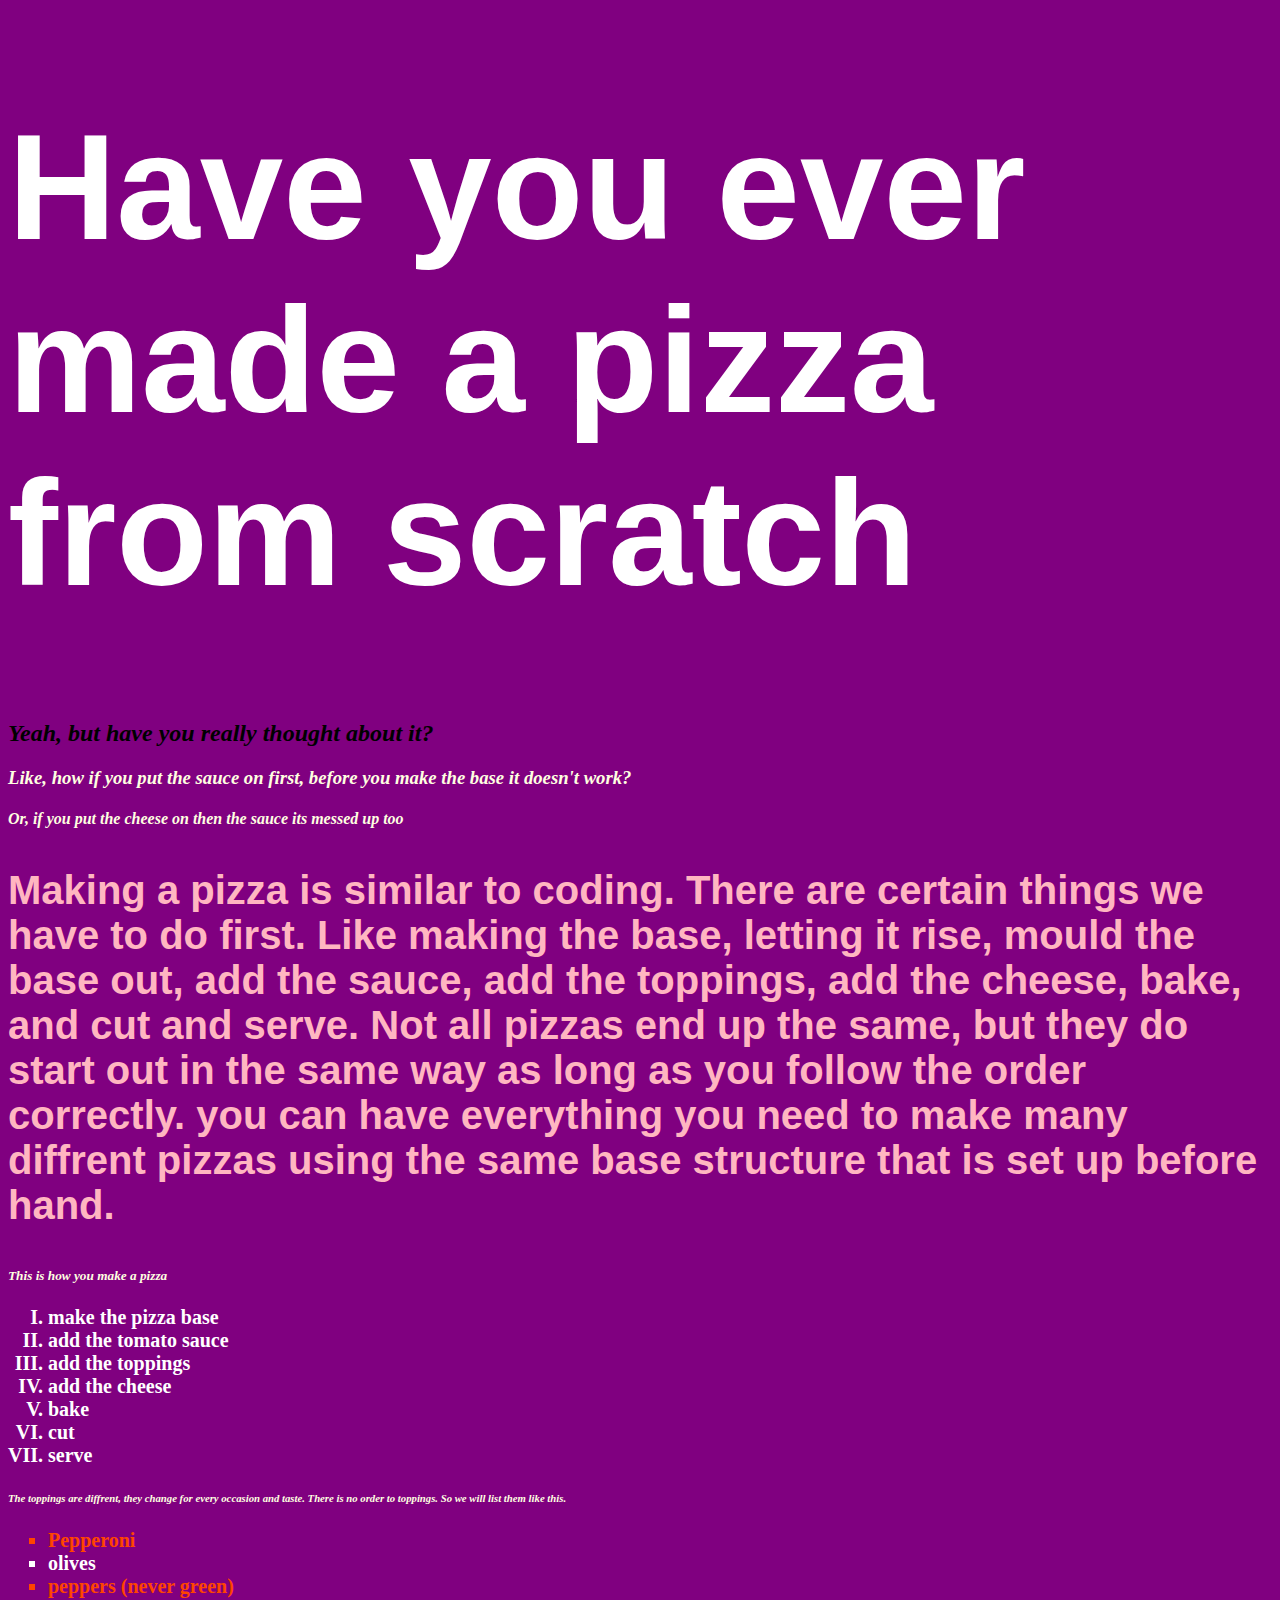
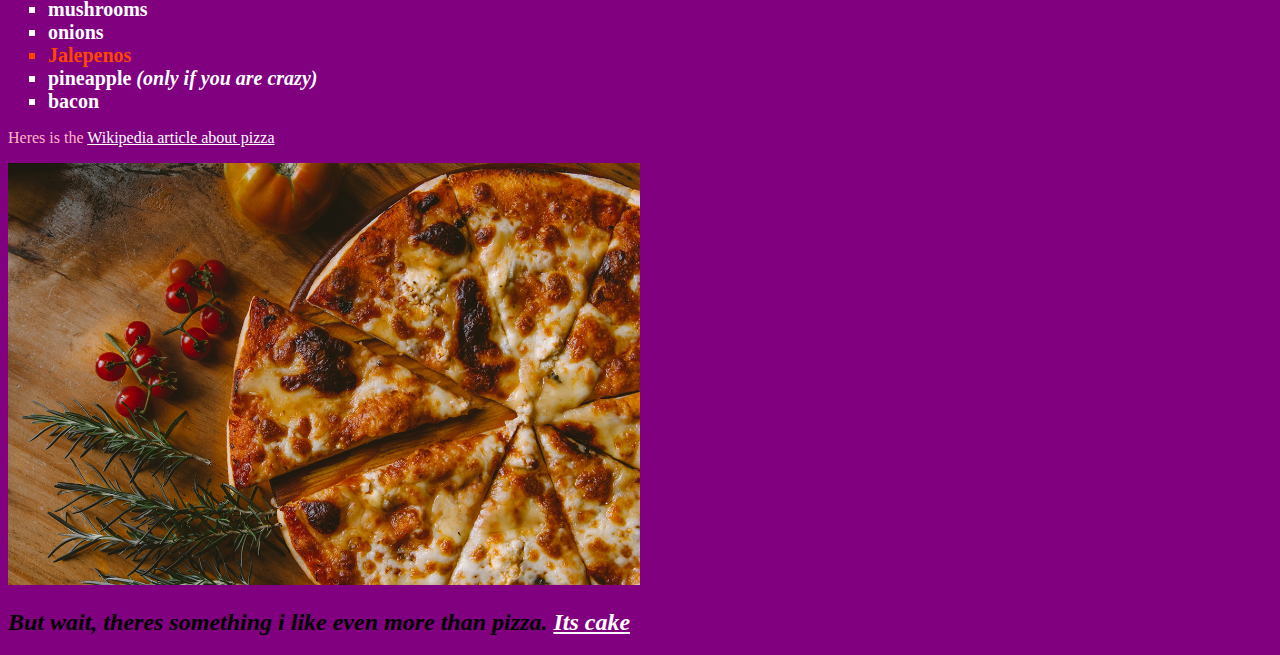
<file: index.html>
<!DOCTYPE html>
<html lang="en">
<head>
<meta charset="UTF-8"> 
<meta http-equiv="X-UA-Compatible" content="IE=edge">
<meta name="viewport" content="width=device-width, intitial-scale=1.0">
<link rel="stylesheet" href="styles.css"/>
<title>Pizza Party</title>
</head>
<body>
<h1>Have you ever made a pizza from scratch</h1>
<h2>Yeah, but have you really thought about it?</h2>
<h3>Like, how if you put the sauce on first, before you make the base 
it doesn't work?</h3>
<h4>Or, if you put the cheese on then the sauce its messed up too</h4>

<p class="special"> Making a pizza is similar to coding. There are certain things we have 
to do first. Like making the base, letting it rise, mould the base out, 
add the sauce, add the toppings, add the cheese, bake, and cut and serve.
Not all pizzas end up the same, but they do start out in the same way as 
long as you follow the order correctly. you can have everything you need to
make many diffrent pizzas using the same base structure that is set up 
before hand.</p>

<h5>This is how you make a pizza</h5>

<ol>
<li>make the pizza base</li>
<li>add the tomato sauce</li>
<li>add the toppings</li>
<li>add the cheese</li>
<li>bake</li>
<li>cut</li>
<li>serve</li>
</ol>

<h6>The toppings are diffrent, they change for every occasion and taste. There is no
 order to toppings. So we will list them like this.</h6>

 <ul>
<li class="fave">Pepperoni</li>
<li>olives</li>
<li class="fave">peppers <strong>(never green)</strong></li>
<li>mushrooms</li>
<li>onions</li>
<li class="fave">Jalepenos</li>
<li>pineapple <em>(only if you are crazy)</em></li>
<li>bacon</li>
</ul>

<p>Heres is the <a href="https://en.wikipedia.org/wiki/pizza">Wikipedia article about
pizza</a></p>

<img class="pizza" src="pizza.jpg" alt="a picture of a pizza">
<h2>But wait, theres something i like even more than pizza. <a href="cake.html" target="_blank">Its cake</a></h2>
</body>
</html>
</file>
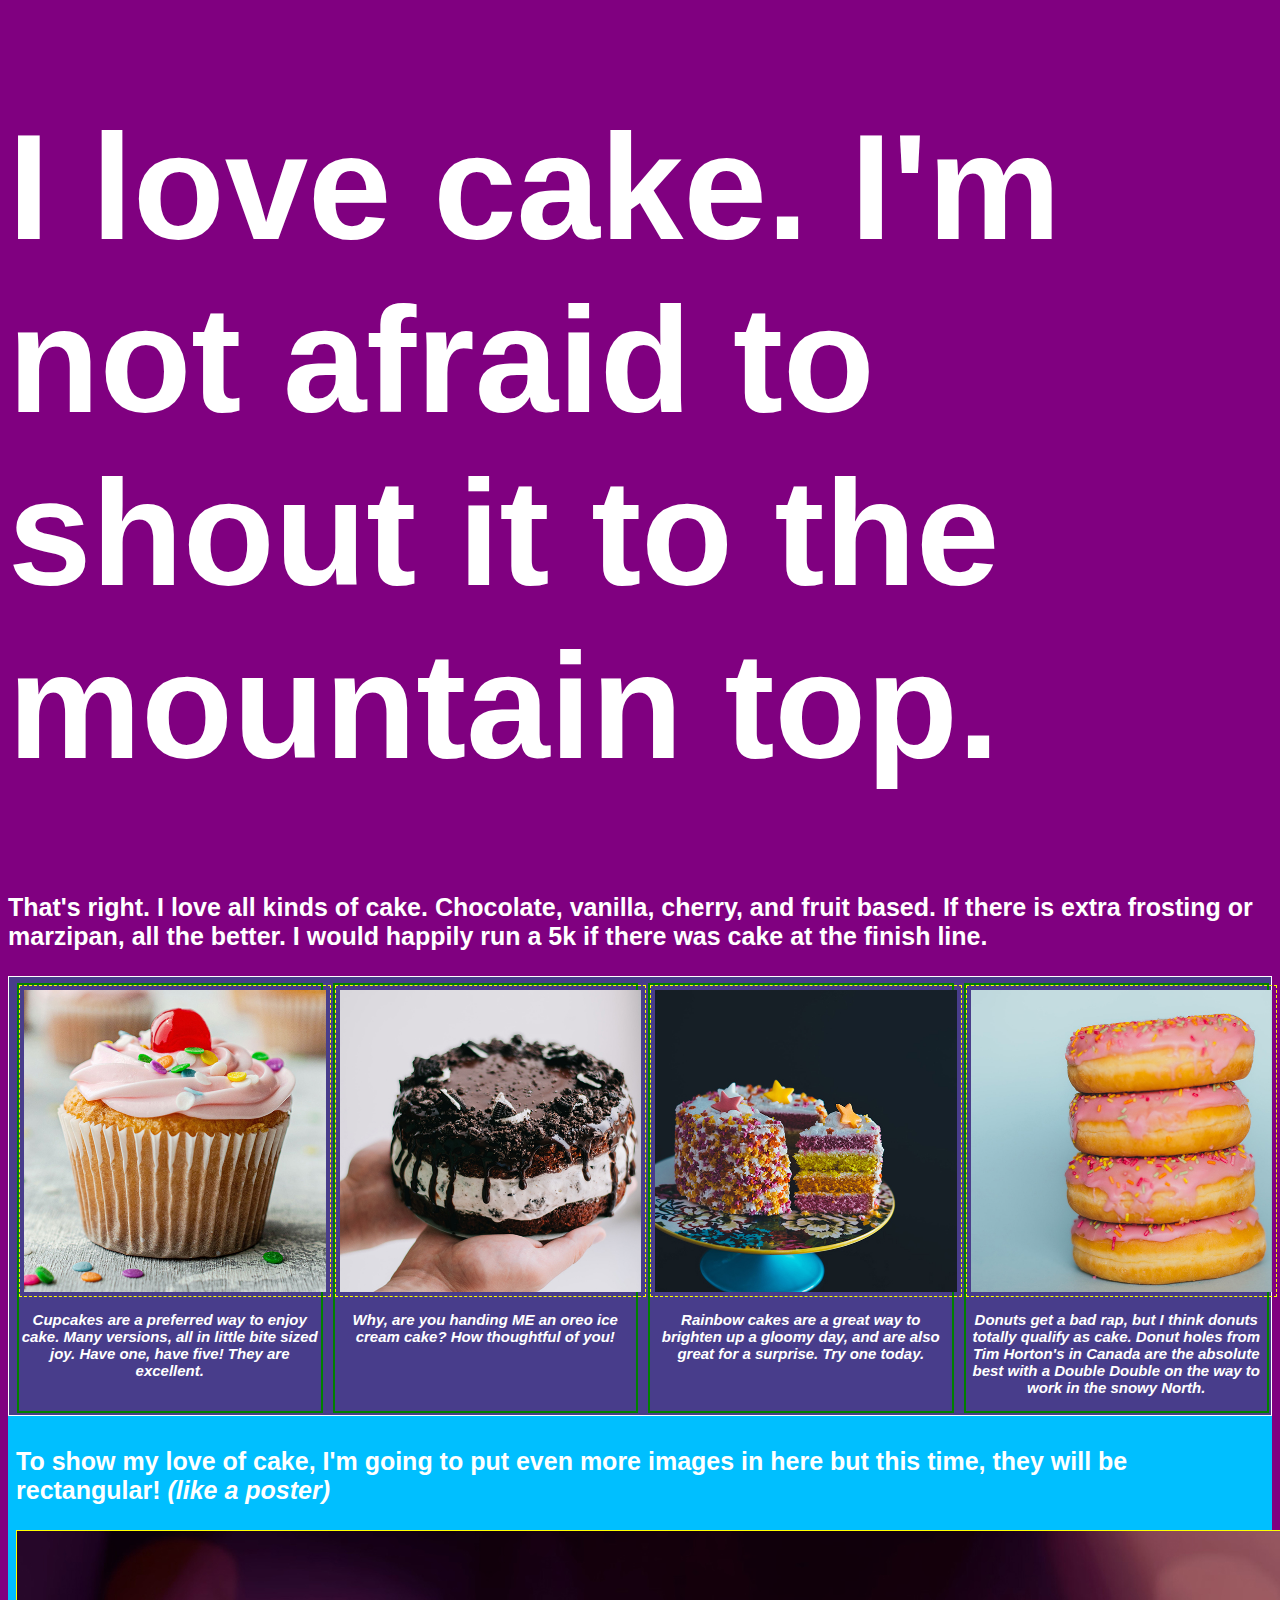
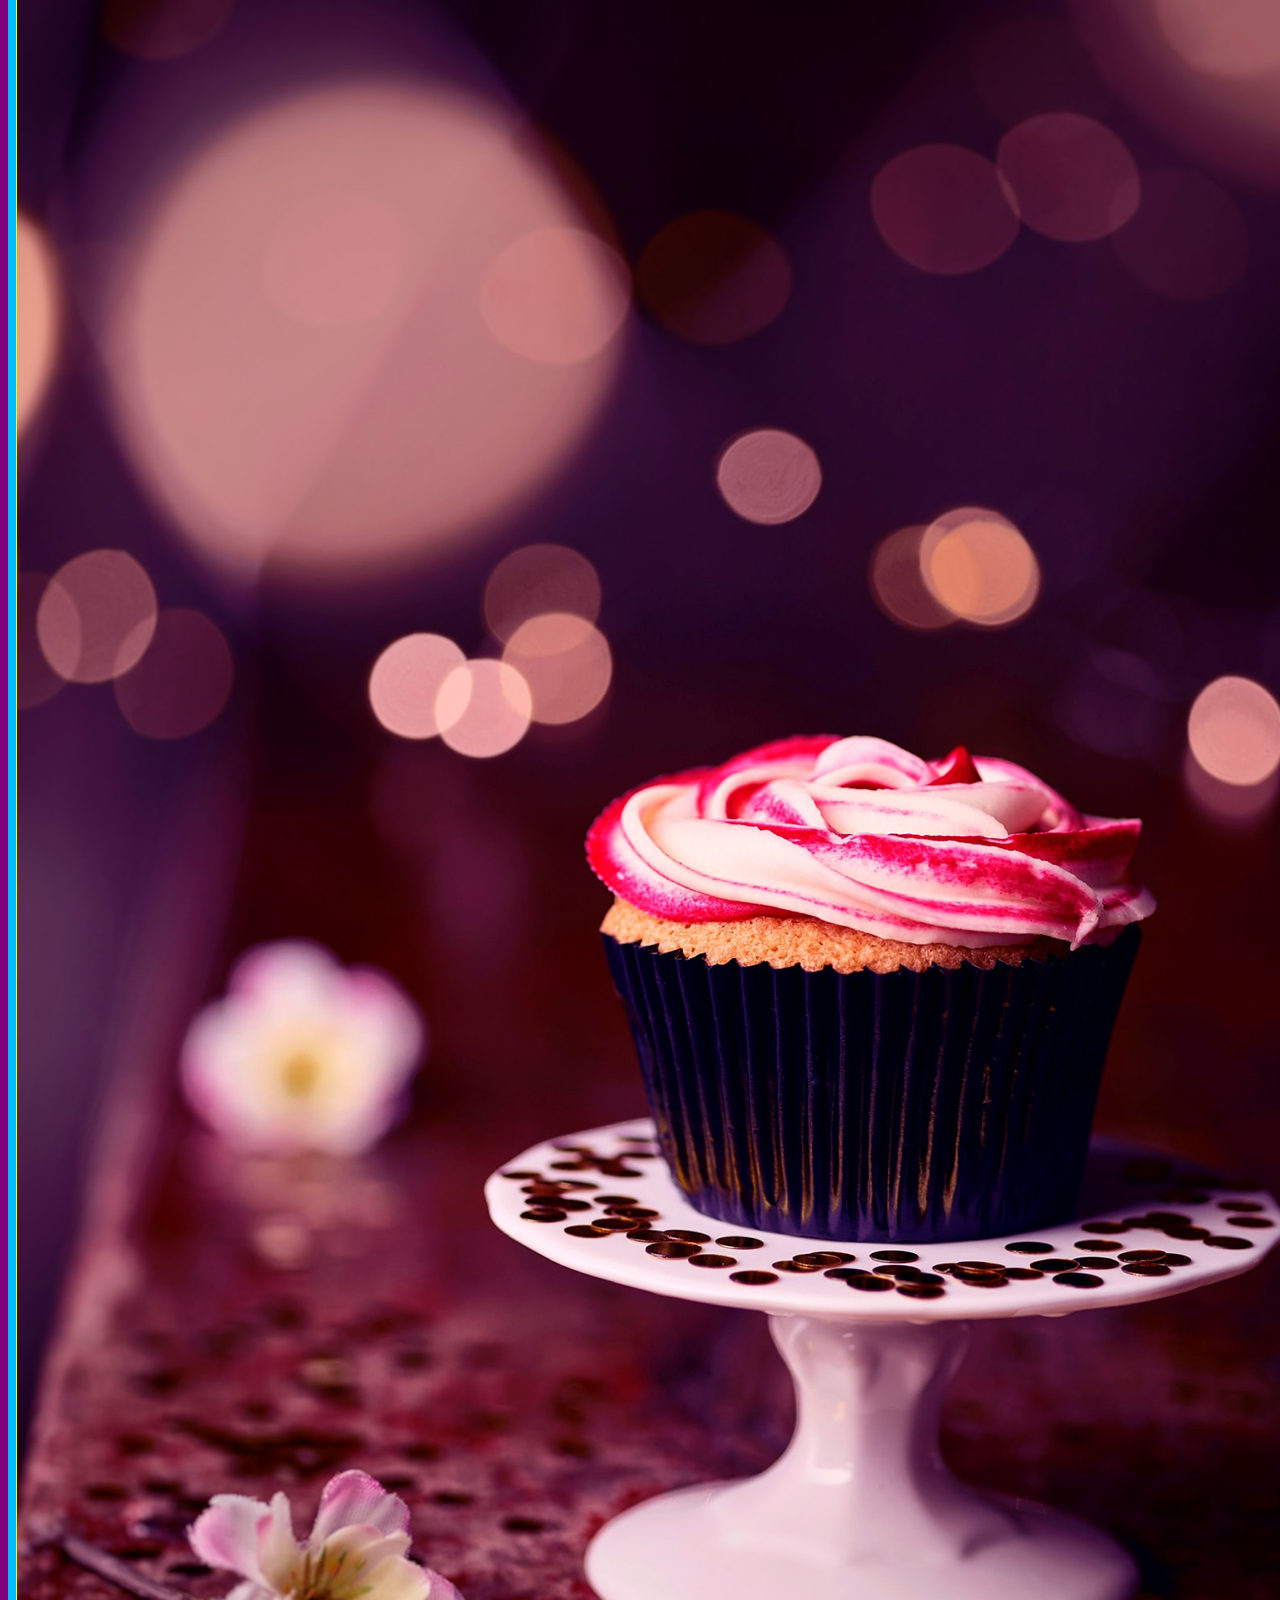
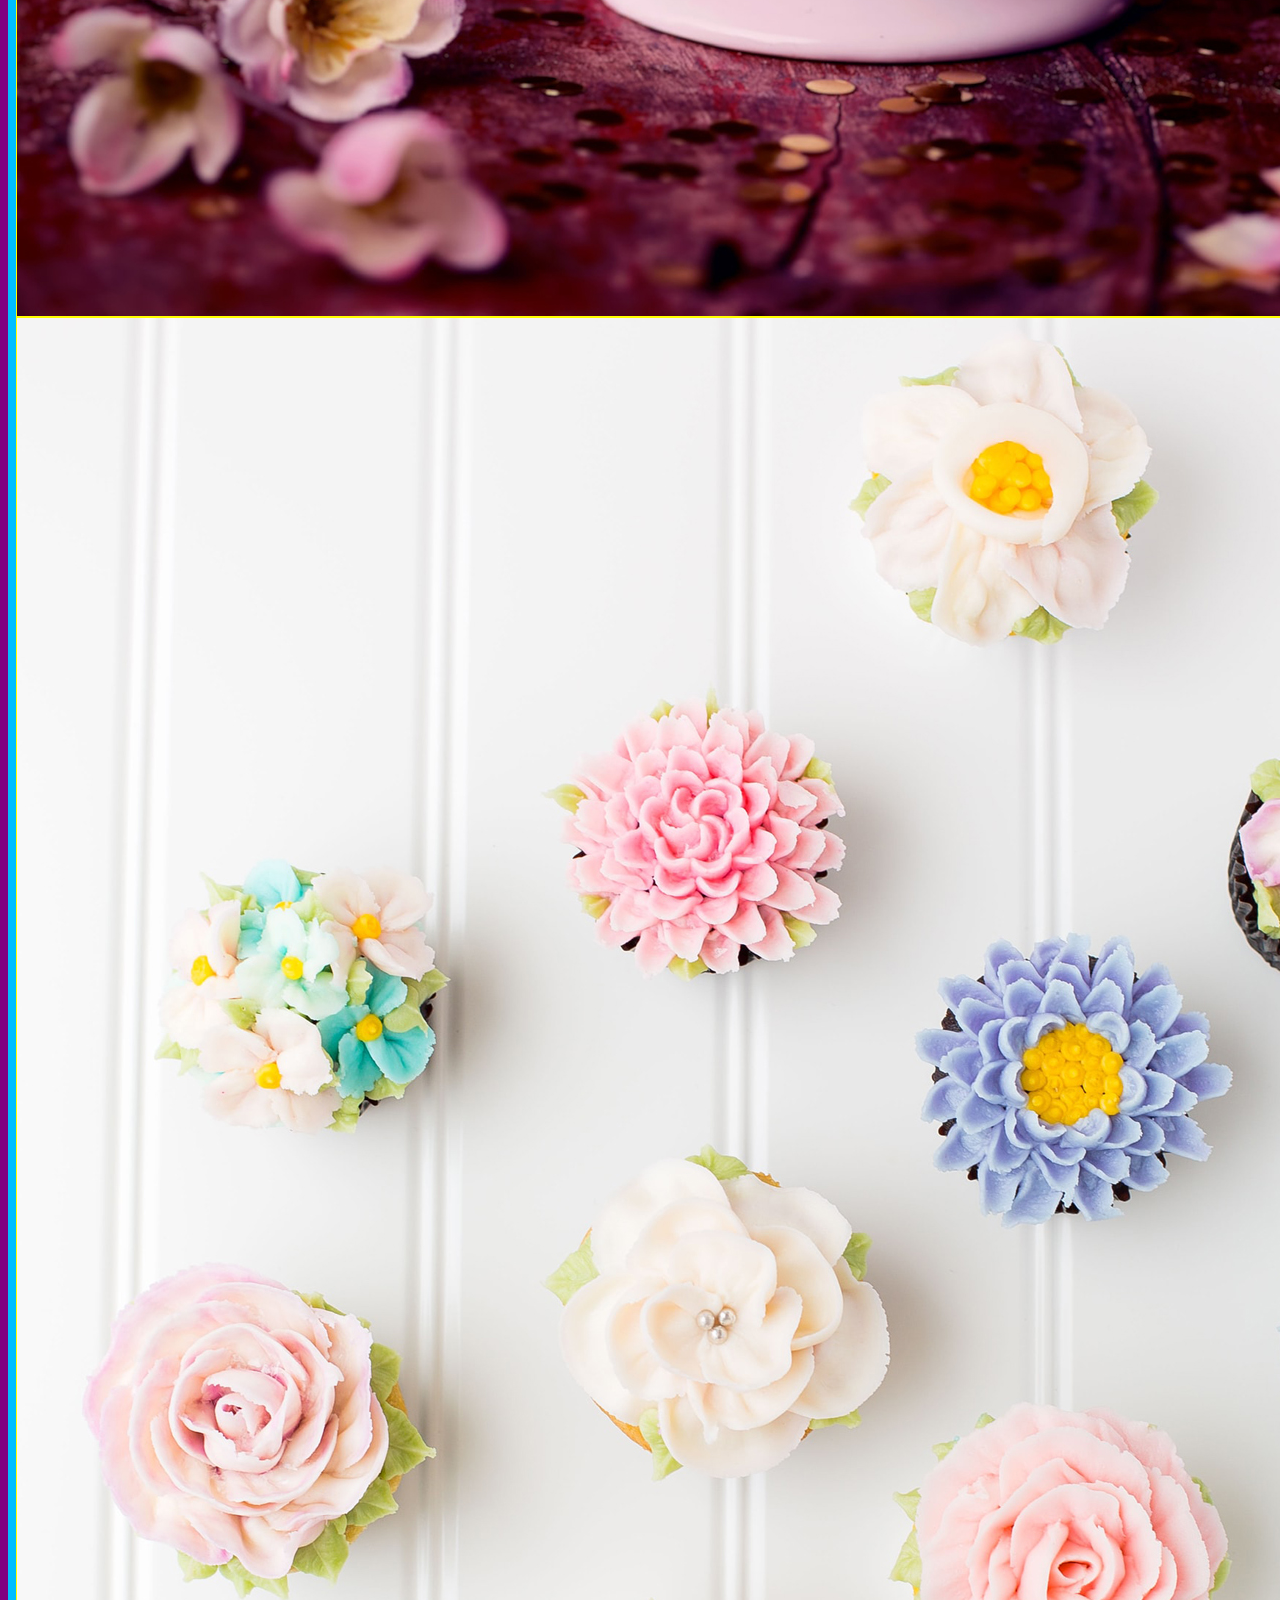
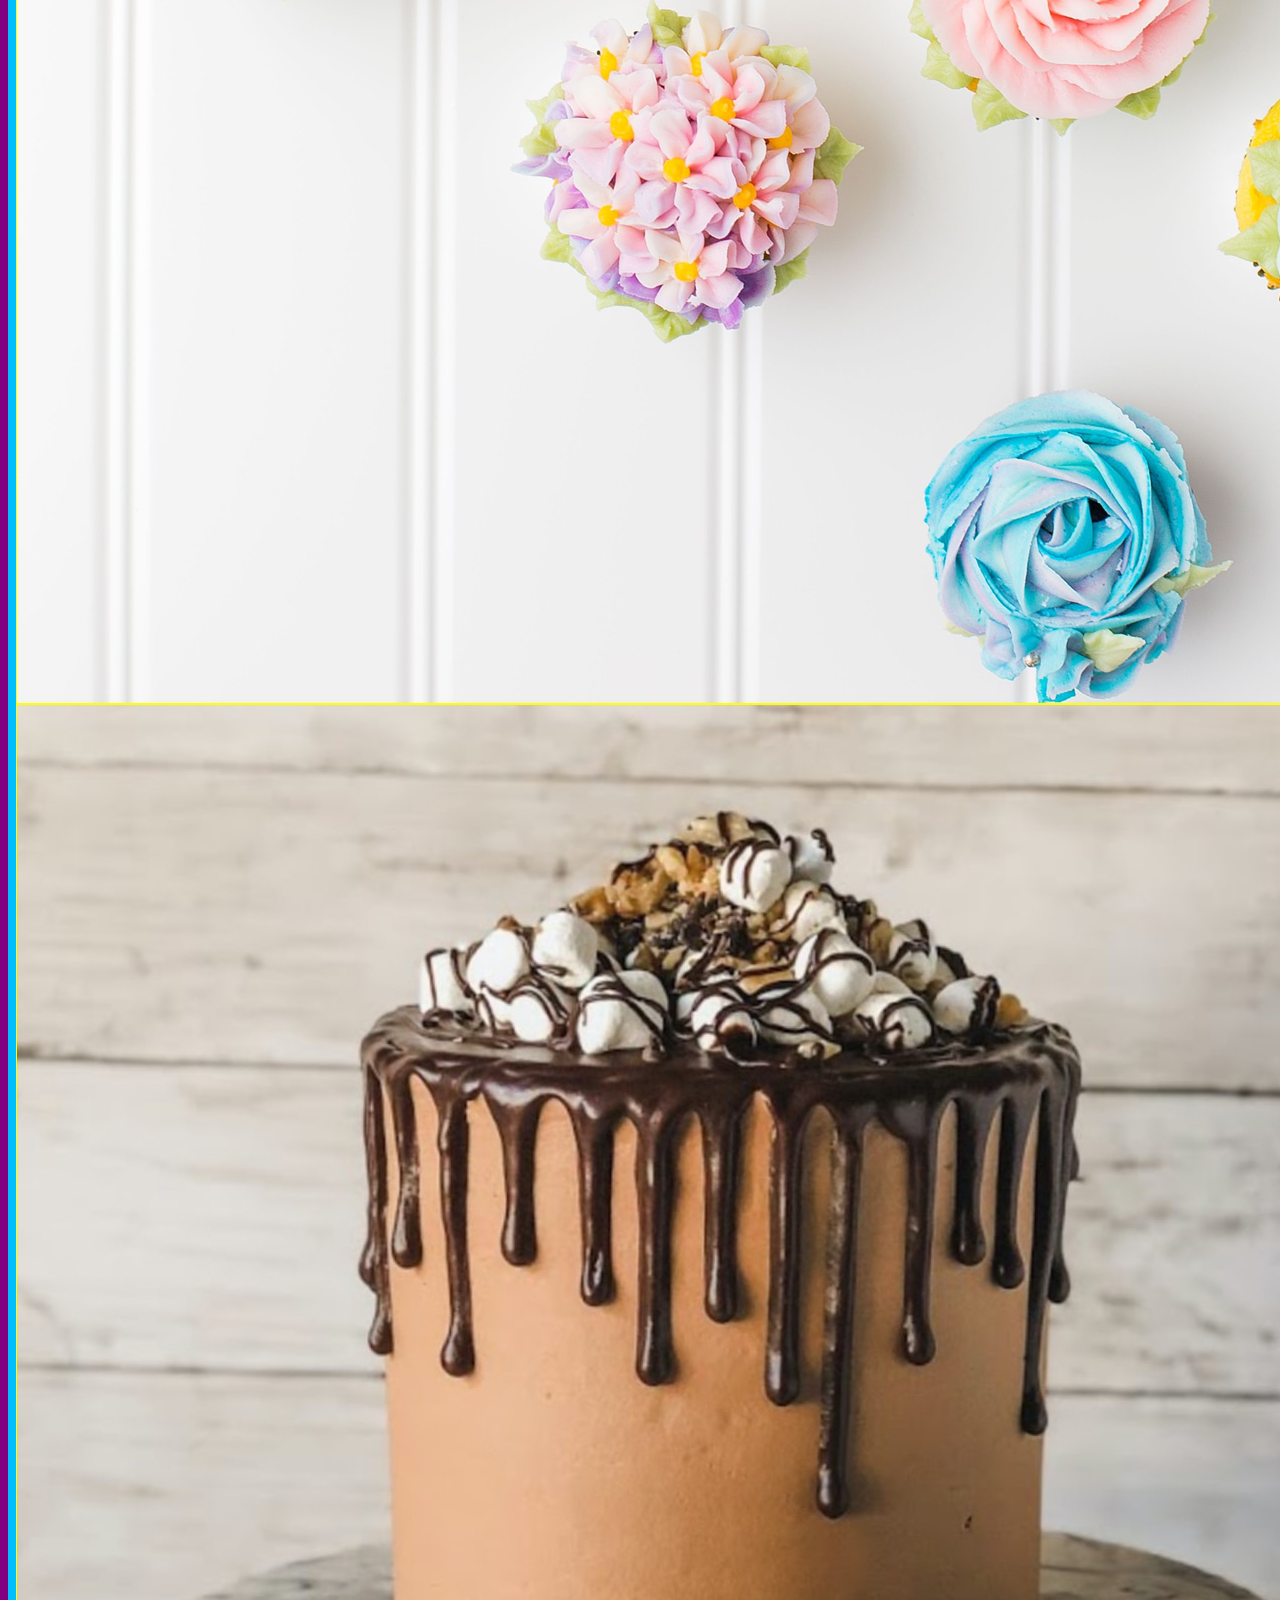
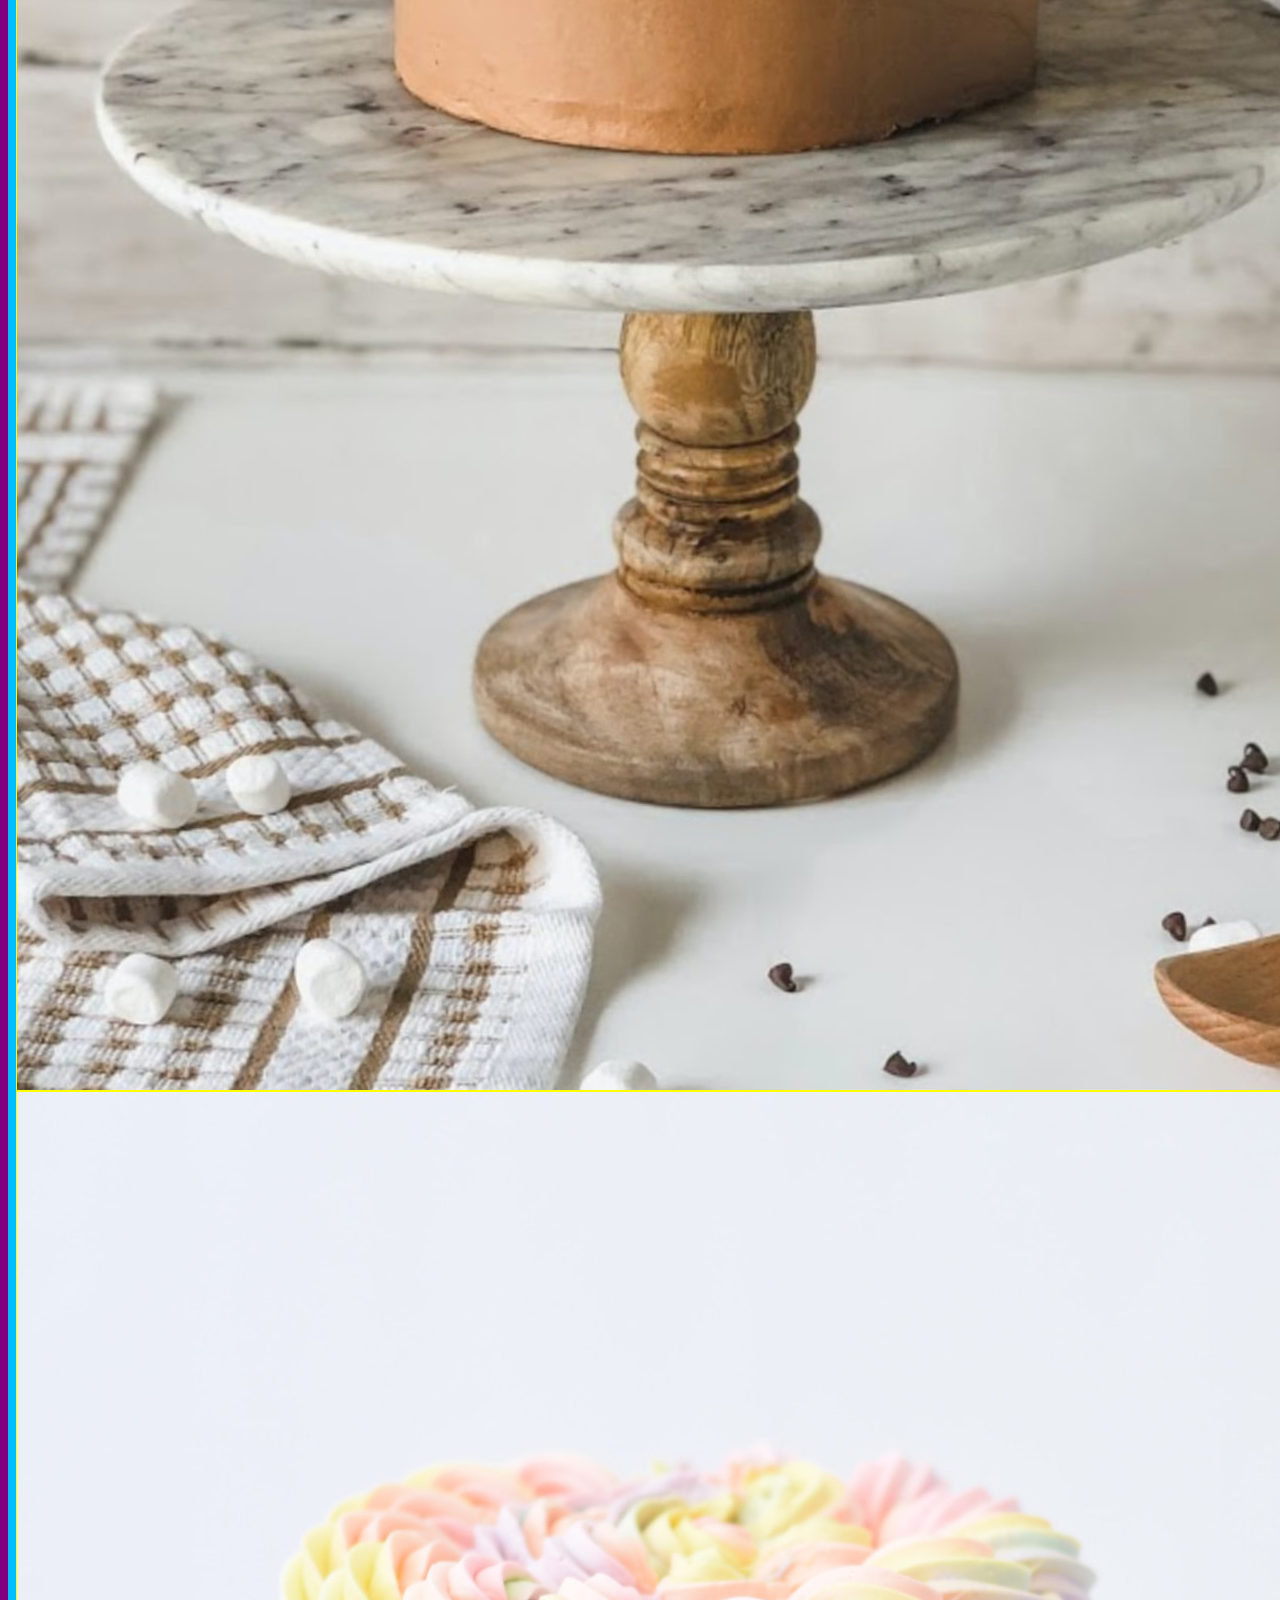
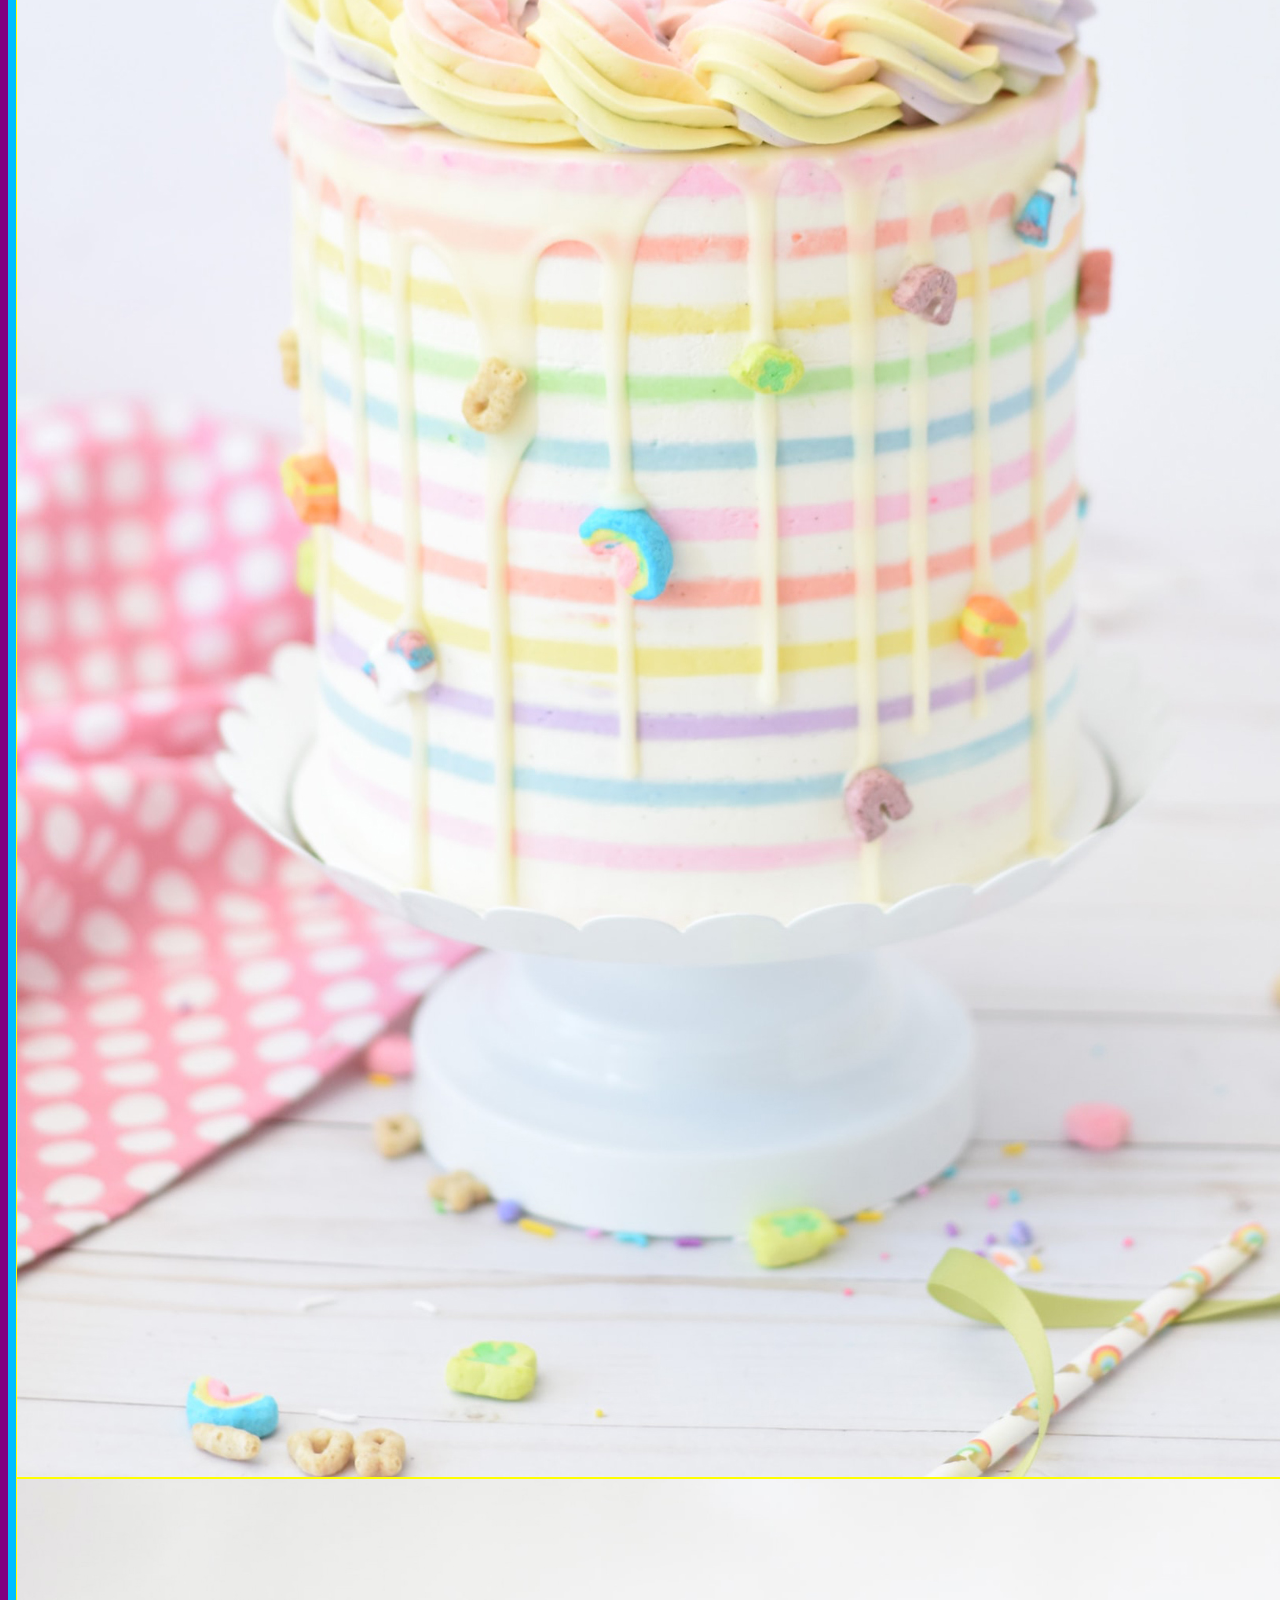
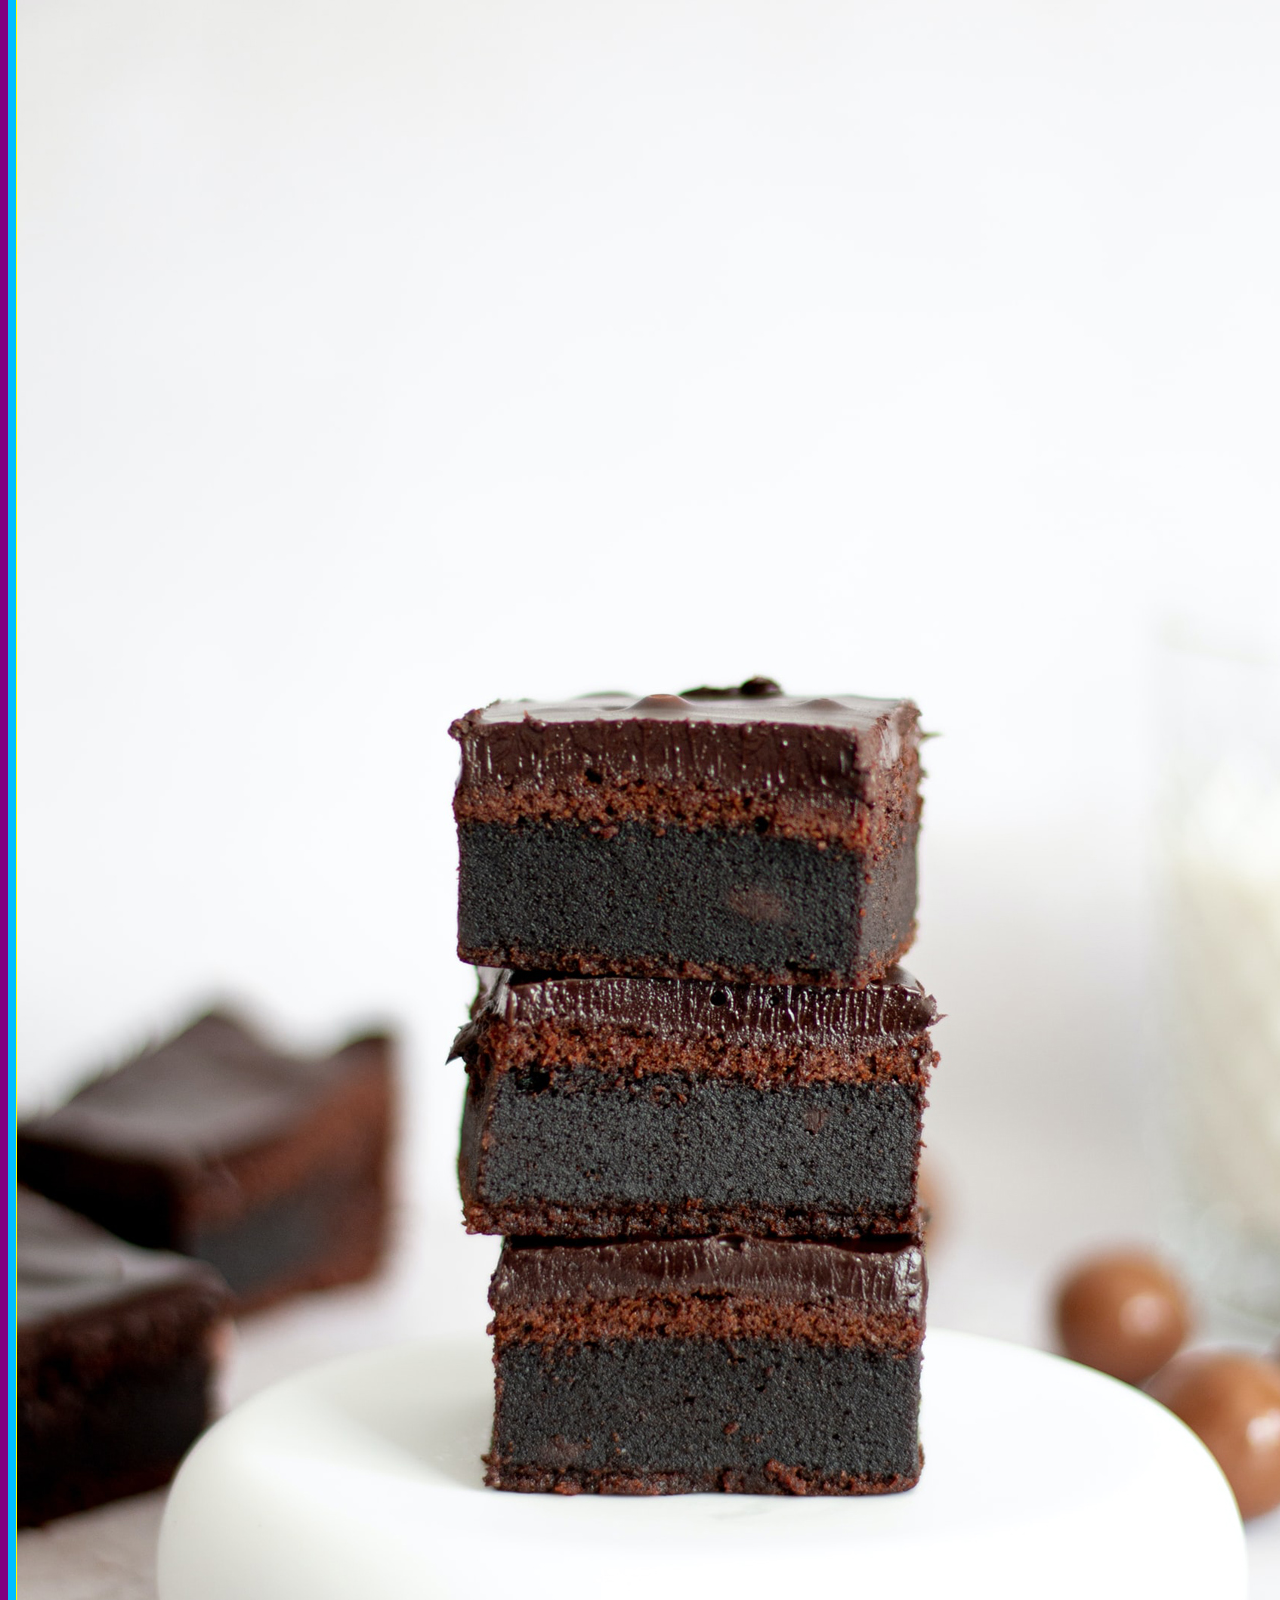
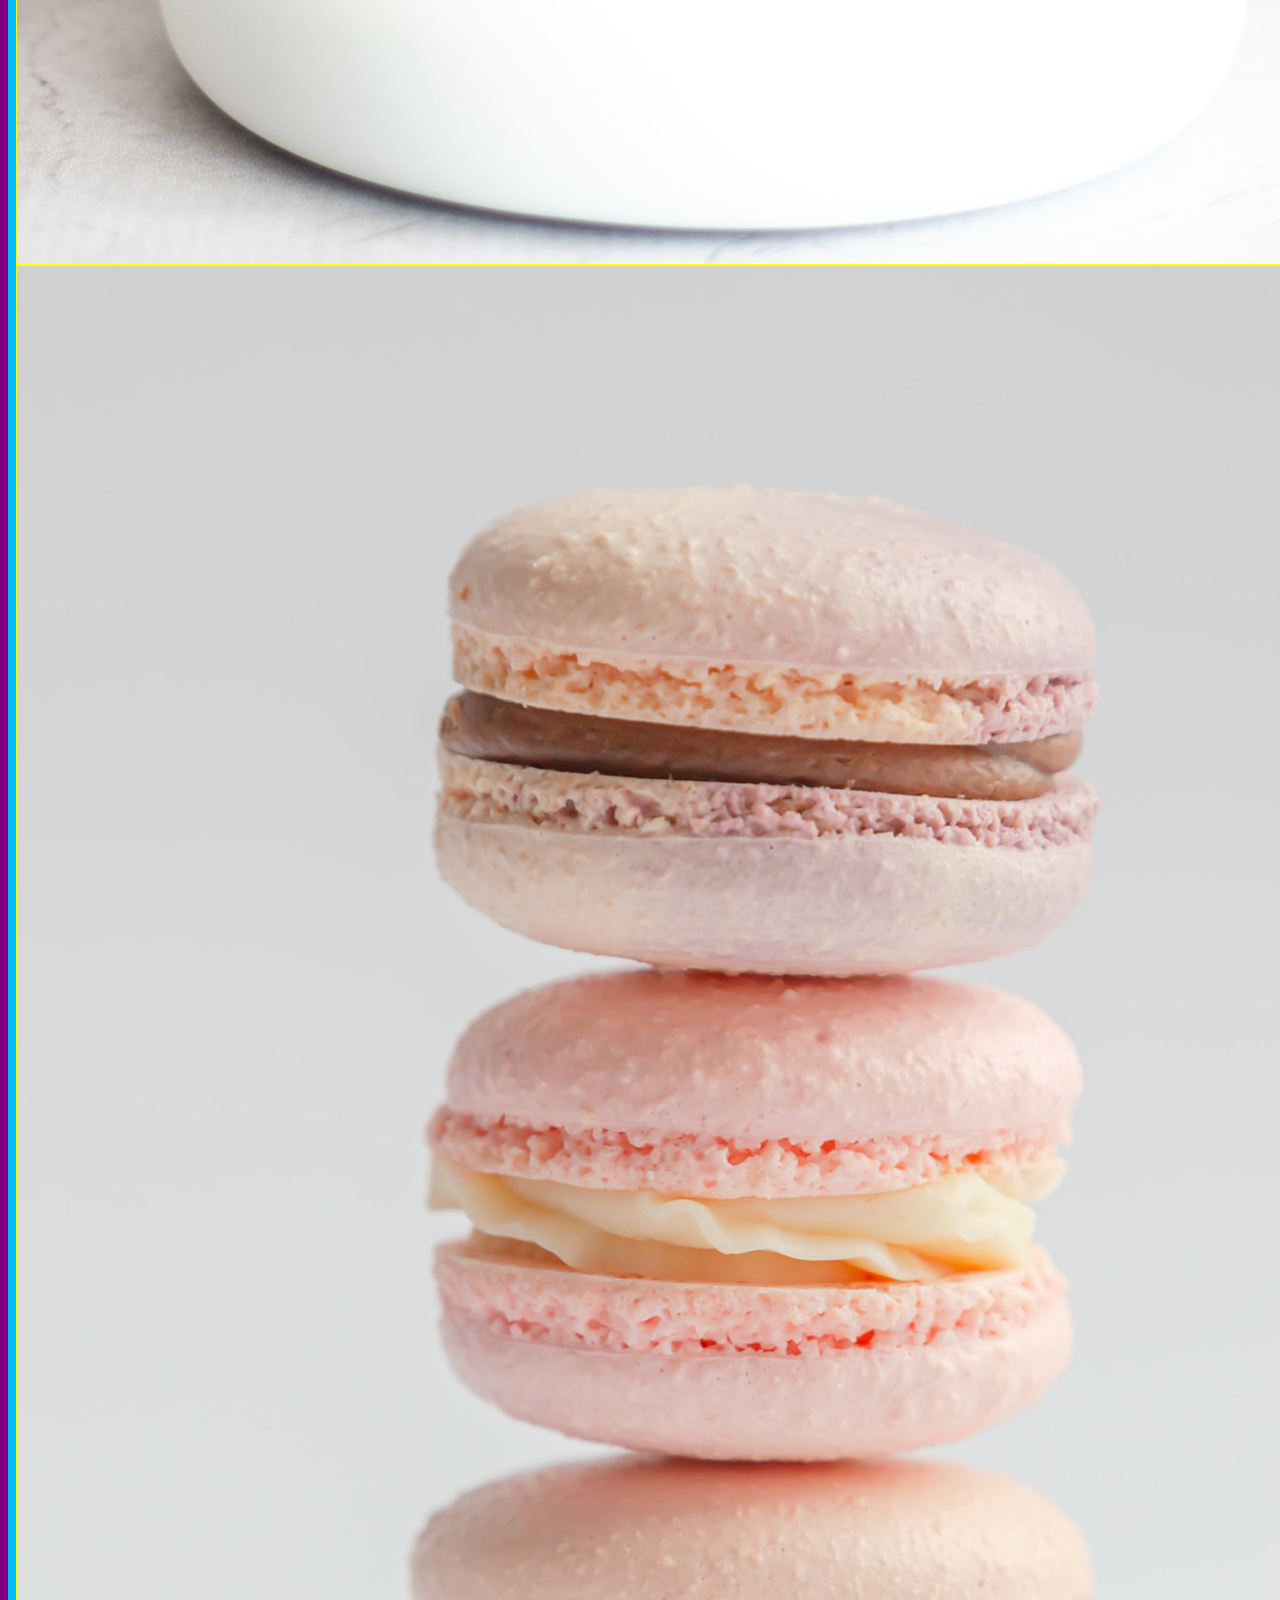
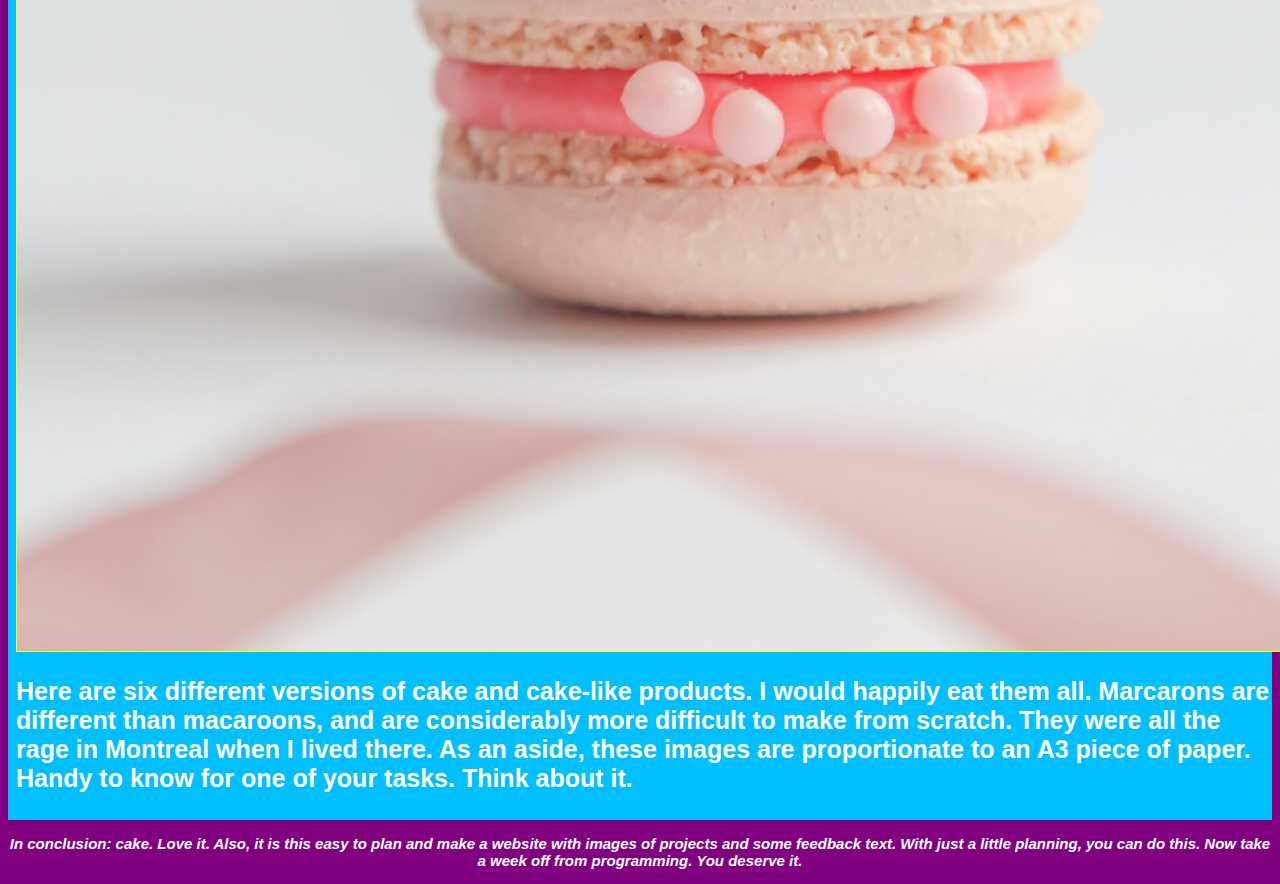
<file: cake.html>
<!DOCTYPE html>
<html lang="en">

<head>
    <meta charset="UTF-8">
    <meta http-equiv="X-UA-Compatible" content="IE=edge">
    <meta name="viewport" content="width=device-width, initial-scale=1.0">

    <link rel='stylesheet' href='styles.css' />
    <link rel='stylesheet' href='styles2.css' />
  

    <title>I Love Cake</title>
</head>

<body>

    <!-- This is the header for the cake page -->
    <header>
        <h1>I love cake. I'm not afraid to shout it to the mountain top.</h1>

        <p class="cake-text">That's right. I love all kinds of cake. Chocolate, vanilla, cherry, and fruit based. If there is extra frosting or marzipan, all the better. I would happily run a 5k if there was cake at the finish line.</p>
    </header>




    <!-- main body about my love of cake -->

    <main>

        <!-- begin square images  -->
        <section class="section-one">
            <div class="first-row container">
                <div class="cake-group">
                    <img class="cake-item" src="cake1.jpg" alt="a photo of a cupcake">
                    <p class="cake-text caption">Cupcakes are a preferred way to enjoy cake. Many versions, all in little bite sized joy. Have one, have five! They are excellent.</p>
                </div>
                <div class="cake-group">
                    <img class="cake-item" src="cake2.jpg" alt="a photo of an oreo ice cream cake">
                    <p class="cake-text caption">Why, are you handing ME an oreo ice cream cake? How thoughtful of you!</p>
                </div>
                <div class="cake-group">
                    <img class="cake-item" src="cake3.jpg" alt="a photo of a rainbow cake">
                    <p class="cake-text caption">Rainbow cakes are a great way to brighten up a gloomy day, and are also great for a surprise. Try one today.</p>
                </div>
                <div class="cake-group">
                    <img class="cake-item" src="cake4.jpg" alt="a photo of a donut">
                    <p class="cake-text caption">Donuts get a bad rap, but I think donuts totally qualify as cake. Donut holes from Tim Horton's in Canada are the absolute best with a Double Double on the way to work in the snowy North.</p>
                </div>
            </div>
            
        </section>

        <!-- Begin poster size images -->


        <section class="section-two">



            <p class="cake-text dark center">To show my love of cake, I'm going to put even more images in here but this time,
                they will be rectangular! <em>(like a poster)</em> </p>

            <div class="container">
                <img class="cake-poster-item" src="cakeposter1.jpg" alt="a photo of a cupcake">

                <img class="cake-poster-item" src="cakeposter2.jpg" alt="a photo of many cupcakes with icing that looks like flowers">

                <img class="cake-poster-item" src="cakeposter3.jpg" alt="a photo of a chocolate popcorn marshmallow cake">

                <img class="cake-poster-item" src="cakeposter4.jpg" alt="a photo of a rainbow cake not cut">

                <img class="cake-poster-item" src="cakeposter5.jpg" alt="a photo of a stack of fudgy brownies">

                <img class="cake-poster-item" src="cakeposter6.jpg" alt="a photo of a three pink marcarons">

            </div>

            <p class="cake-text dark center">Here are six different versions of cake and cake-like products. I would happily eat them all. Marcarons are different than macaroons, and are considerably more difficult to make from scratch. They were all the rage in Montreal when I lived there. As an aside, these images are proportionate to an A3 piece of paper. Handy to know for one of your tasks. Think about it.</p>
        </section>
    </main>

    <footer>
        <p class="cake-text caption disclaimer dark">In conclusion: cake. Love it. Also, it is this easy to plan and make a
            website with images of projects and some feedback text. With just a little planning, you can do this. Now
            take a week off from programming. You deserve it.</p>

    </footer>
</body>

</html>
</file>
<file: styles.css>
body{
    background-color:purple;
p{ 
color:lightpink
}
h1,h2,h3,h4,h5,h6{
color: lightyellow;
font-style: italic;
}
h1{
font-family: Impact, Haettenschweiler, 'Arial Narrow Bold', sans-serif;
font-size: 150px;
color: white;
font-style: normal;
}
h2{
color: black;
}
.special {
font-family:'Gill sans', 'Gill sans MT', 'Gill Sans', 'Gill Sans MT', Calibri, 'Trebuchet MS', sans-serif;
font-weight: bold;
font-size: 40px;
text-align: left;
}
ul{
    list-style-type:square;
}
ol{
list-style-type: upper-roman;
}
li{
color: white;
font-size: 20px;
font-weight: bold;
}
.fave{
color: orangered;
}
.pizza{
    width: 50%;
}
a{
    color: white;
}
}

/* cake page */

.cake-text {
    font-family: Verdana, Geneva, Tahoma, sans-serif;
    text-align: left;
    color: white;
    font-size: 25px;
    font-weight: bold;
}

.section-one{
    border: 1px solid white;
    background-color: darkslateblue;
}

.caption{
    font-size: 15px;
    font-style: italic;
    text-align: center;
}

.container{
    display: flex;
    justify-content: space-evenly;
    flex-wrap: wrap;
}

.cake-item{
    border: 1px dashed yellow;
    width: 275px;
    height: 275px;
    padding: 4px;
}

.cake-group{
    border: 2px solid green;
}

.first-row {
    display: flex;
    justify-content: space-evenly;
    flex-wrap: nowrap;
    gap: 10px; 
}

.first-row .cake-group {
    flex: 1 0 calc(25% - 20px);
    max-width: 25%;
    text-align: center; 
}

.first-row .cake-item {
    width: 100%; 
    height: auto; 
}

.first-row .cake-text.caption {
    margin-top: 10px; 
    font-size: 15px; 
}
</file>
<file: styles2.css>
section{
    padding: 6px 2px 2px 8px;
}

.section-two{
    padding: 6px 2px 2px 8px;
    background-color: deepskyblue;
}

.cake-poster-item{
    border: 1px solid yellow;
}
</file>
